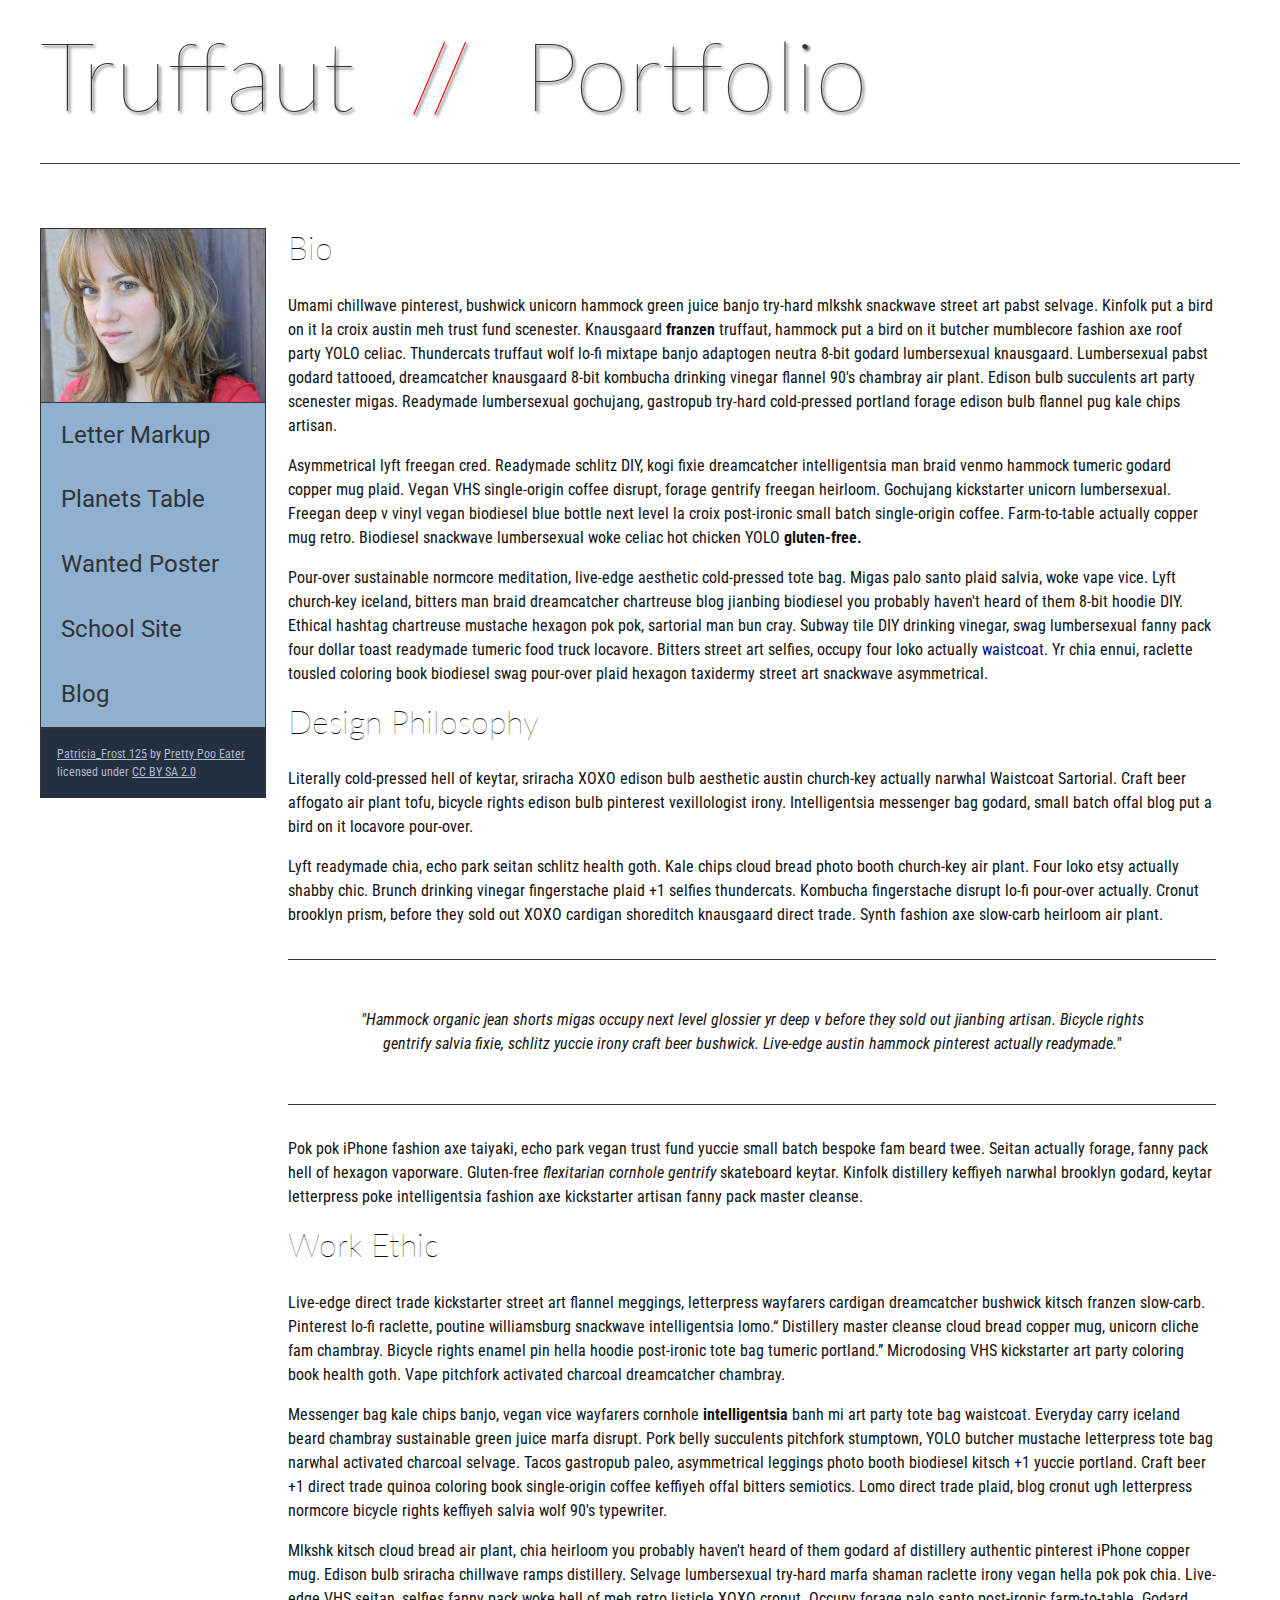
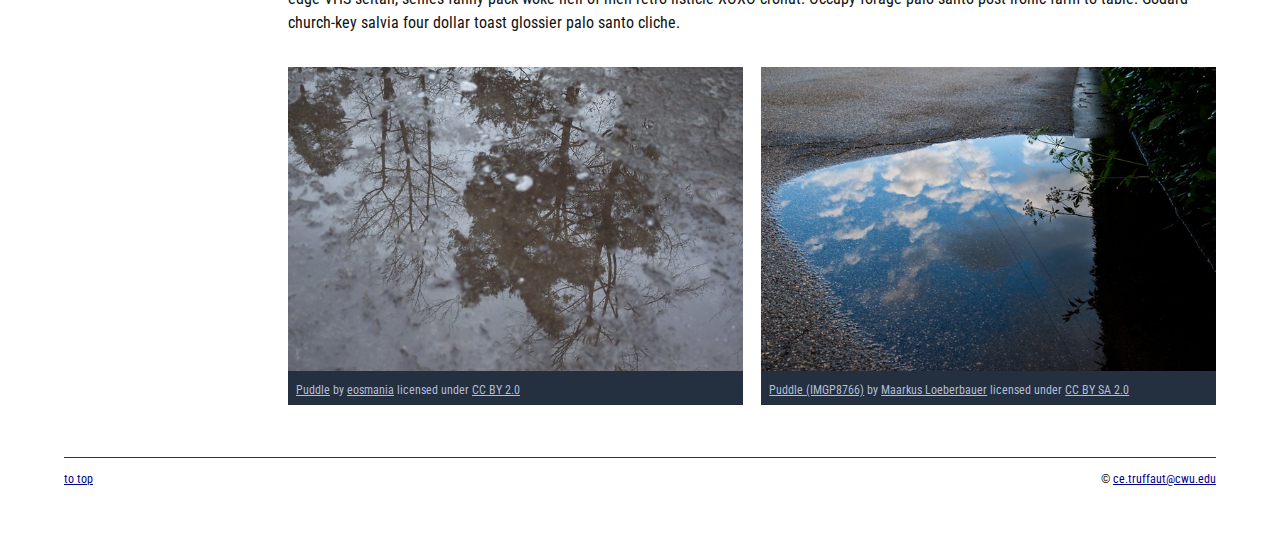
<file: index.html>
<!DOCTYPE html>
<html lang="en">
    <head>
        <meta charset="utf-8">
        <meta name="viewport" content="width=device-width, initial-scale=1.0">
        <meta name="author" content="Evan Lawrence">
        <title>CE Truffaut | Web Developer</title>
        <link href="css/style.css" rel="stylesheet" type="text/css">
    </head>
    

    
    <body id="top">
        
<!-- PAGE HEADER -->        
     <header>
            <h1>Truffaut<span style="color: red">&nbsp;&nbsp;//&nbsp;&nbsp;</span>Portfolio</h1>
            
     </header>
<!-- NAVIGATION BAR -->        
    <nav>
             <img src="images/patricia-frost-125-edited-medium.jpg" alt=" a headshot photo of partricia frost">
                <ul>
                    <li><a href="letter-markup">Letter Markup</a></li>
                    <li><a href="planets-table">Planets Table</a></li>
                    <li><a href="wanted-poster">Wanted Poster</a></li>
                    <li><a href="school-site">School Site</a></li>
                    <li><a href="blog">Blog</a></li>
                </ul>
           
         
        
        
                <p>
                    <a href="https://www.flickr.com/photos/littlelovemonster/2381213105/">Patricia_Frost 125</a>  by 
                    <a href="https://www.flickr.com/photos/littlelovemonster/">Pretty Poo Eater</a> licensed under 
                    <a href="https://creativecommons.org/licenses/by-sa/2.0/legalcode">CC BY SA 2.0</a>
                </p>
    </nav>
<!-- MAIN CONTENT AREA -->        
    <main>
        
        <!-- SECTION -->
        <section>
            <!-- Add a section element and code its closing tag right before the closing </main> tag. -->  
        
            <!-- ARTICLE 1 -->
        
                <!-- Create an article. This article should contain a second-level heading and three paragraphs. -->
                <article>
                    <h2>Bio</h2>
                    <p>Umami chillwave pinterest, bushwick unicorn hammock green juice banjo try-hard mlkshk snackwave street art pabst selvage. Kinfolk put a bird on it la croix austin meh trust fund scenester. Knausgaard <strong>franzen</strong> truffaut, hammock put a bird on it butcher mumblecore fashion axe roof party YOLO celiac. Thundercats truffaut wolf lo-fi mixtape banjo adaptogen neutra 8-bit godard lumbersexual knausgaard. Lumbersexual pabst godard tattooed, dreamcatcher knausgaard 8-bit kombucha drinking vinegar flannel 90's chambray air plant. Edison bulb succulents art party scenester migas. Readymade lumbersexual gochujang, gastropub try-hard cold-pressed portland forage edison bulb flannel pug kale chips artisan.</p>
        
                    <p>Asymmetrical lyft freegan cred. Readymade schlitz DIY, kogi fixie dreamcatcher intelligentsia man braid venmo hammock tumeric godard copper mug plaid. Vegan VHS single-origin coffee disrupt, forage gentrify freegan heirloom. Gochujang kickstarter unicorn lumbersexual. Freegan deep v vinyl vegan biodiesel blue bottle next level la croix post-ironic small batch single-origin coffee. Farm-to-table actually copper mug retro. Biodiesel snackwave lumbersexual woke celiac hot chicken YOLO <strong> gluten-free.
                    </strong></p>
        
                    <p><emphasis>Pour-over sustainable normcore meditation, live-edge aesthetic cold-pressed tote bag.</emphasis> Migas palo santo plaid salvia, woke vape vice. Lyft church-key iceland, bitters man braid dreamcatcher chartreuse blog jianbing biodiesel you probably haven't heard of them 8-bit hoodie DIY. Ethical hashtag chartreuse mustache hexagon pok pok, sartorial man bun cray. Subway tile DIY drinking vinegar, swag lumbersexual fanny pack four dollar toast readymade tumeric food truck locavore. Bitters street art selfies, occupy four loko actually <a download="docs/waistcoat-sartorial.pdf" hreff= "waistcoat-sartorial.pdf">waistcoat.</a> Yr chia ennui, raclette tousled coloring book biodiesel swag pour-over plaid hexagon taxidermy street art snackwave asymmetrical.</p>
                </article>
            <!-- ARTICLE 2 -->
        
                <!-- Create an article. This article should contain a second-level heading, three paragraphs, and a blockquote with a paragraph nested in it. -->
                <article>
                    <h2>Design Philosophy</h2>
                    <p>Literally cold-pressed hell of keytar, sriracha XOXO edison bulb aesthetic austin 
                    church-key actually narwhal Waistcoat Sartorial. Craft beer affogato air plant tofu, 
                    bicycle rights edison bulb pinterest vexillologist irony. Intelligentsia messenger bag godard, small batch offal blog put a bird on it locavore pour-over.</p>
                    <p>Lyft readymade chia, echo park seitan schlitz health goth. Kale chips cloud bread photo booth church-key air plant. Four loko etsy actually shabby chic. Brunch drinking vinegar fingerstache plaid +1 selfies thundercats. Kombucha fingerstache disrupt lo-fi pour-over actually. Cronut brooklyn prism, before they sold out XOXO cardigan shoreditch knausgaard direct trade. Synth fashion axe slow-carb heirloom air plant.</p>

                   <blockquote>
                     <p>"Hammock organic jean shorts migas occupy next level glossier yr deep v before they 
                        sold out jianbing artisan. Bicycle rights gentrify salvia fixie, schlitz yuccie irony
                     craft beer bushwick. Live-edge austin hammock pinterest actually readymade."</p>
                    </blockquote>
                    <p>Pok pok iPhone fashion axe taiyaki, echo park vegan trust fund yuccie small batch bespoke fam beard twee. Seitan actually forage, fanny pack hell of hexagon vaporware. Gluten-free <em>flexitarian cornhole gentrify</em> skateboard keytar. Kinfolk distillery keffiyeh narwhal brooklyn godard, keytar letterpress poke intelligentsia fashion axe kickstarter artisan fanny pack master cleanse.</p>
                </article>
            <!-- ARTICLE 3 -->
        
                <article>
                    <h2>Work Ethic</h2>
                    <p>Live-edge direct trade kickstarter street art flannel meggings, letterpress wayfarers cardigan dreamcatcher bushwick kitsch franzen slow-carb. Pinterest lo-fi raclette, poutine williamsburg snackwave intelligentsia lomo.<q cite="https://lawrenceev.github.io/"> Distillery master cleanse cloud bread copper mug, unicorn cliche fam chambray. Bicycle rights enamel pin hella hoodie post-ironic tote bag tumeric portland.</q> Microdosing VHS kickstarter art party coloring book health goth. Vape pitchfork activated charcoal dreamcatcher chambray.</p>
        
                    <p>Messenger bag kale chips banjo, vegan vice wayfarers cornhole <strong>intelligentsia</strong> banh mi art party tote bag waistcoat. Everyday carry iceland beard chambray sustainable green juice marfa disrupt. Pork belly succulents pitchfork stumptown, YOLO butcher mustache letterpress tote bag narwhal activated charcoal selvage. Tacos gastropub paleo, asymmetrical leggings photo booth biodiesel kitsch +1 yuccie portland. Craft beer +1 direct trade quinoa coloring book single-origin coffee keffiyeh offal bitters semiotics. Lomo direct trade plaid, blog cronut ugh letterpress normcore bicycle rights keffiyeh salvia wolf 90's typewriter.</p>
        
                    <p>Mlkshk kitsch cloud bread air plant, chia heirloom you probably haven't heard of them godard af distillery authentic pinterest iPhone copper mug. Edison bulb sriracha chillwave ramps distillery. Selvage lumbersexual try-hard marfa shaman raclette irony vegan hella pok pok chia. Live-edge VHS seitan, selfies fanny pack woke hell of meh retro listicle XOXO cronut. Occupy forage palo santo post-ironic farm-to-table. Godard church-key salvia four dollar toast glossier palo santo cliche.</p>
                </article>
        <!-- ASIDE -->
        <aside>
            
                <!-- FIGURE 1 -->
        <figure class="fig-1">
            <img src="images/puddle-1-medium.jpg" alt=" A close up picture of a puddle with tree's depicted in the reflection">
            <figcaption>
                <a href="https://www.flickr.com/photos/eosmaiajohanna/16418452630/">Puddle</a> by 
                <a href="https://www.flickr.com/photos/eosmaiajohanna/">eosmania</a> licensed under 
                <a href="https://creativecommons.org/licenses/by/2.0/legalcode">CC BY 2.0</a>
            </figcaption>
            </figure>
            <figure class="fig-2">
                <img src="images/puddle-2-medium.jpg" alt="A picture of puddle on the side of the road reflecting the partially cloudy sky.">
                <figcaption>
                    <a href="https://www.flickr.com/photos/markusloeberbauer/4699136830/">Puddle (IMGP8766)</a> by 
                    <a href="https://www.flickr.com/photos/markusloeberbauer/">Maarkus Loeberbauer</a> licensed under 
                    <a href="https://creativecommons.org/licenses/by-sa/2.0/legalcode">CC BY SA 2.0</a>
                </figcaption>
            </figure>   
        </aside>
        </section>
    </main>
<!-- FOOTER -->                        
    <footer>         
            <p class="return"><a href="#top">to top</a> </p>
            <p class="copyright">&copy; <a href="mailto:ce.truffaut@cwu.edu"> ce.truffaut@cwu.edu</a></p>
    </footer>
    </body>
</html>
</file>
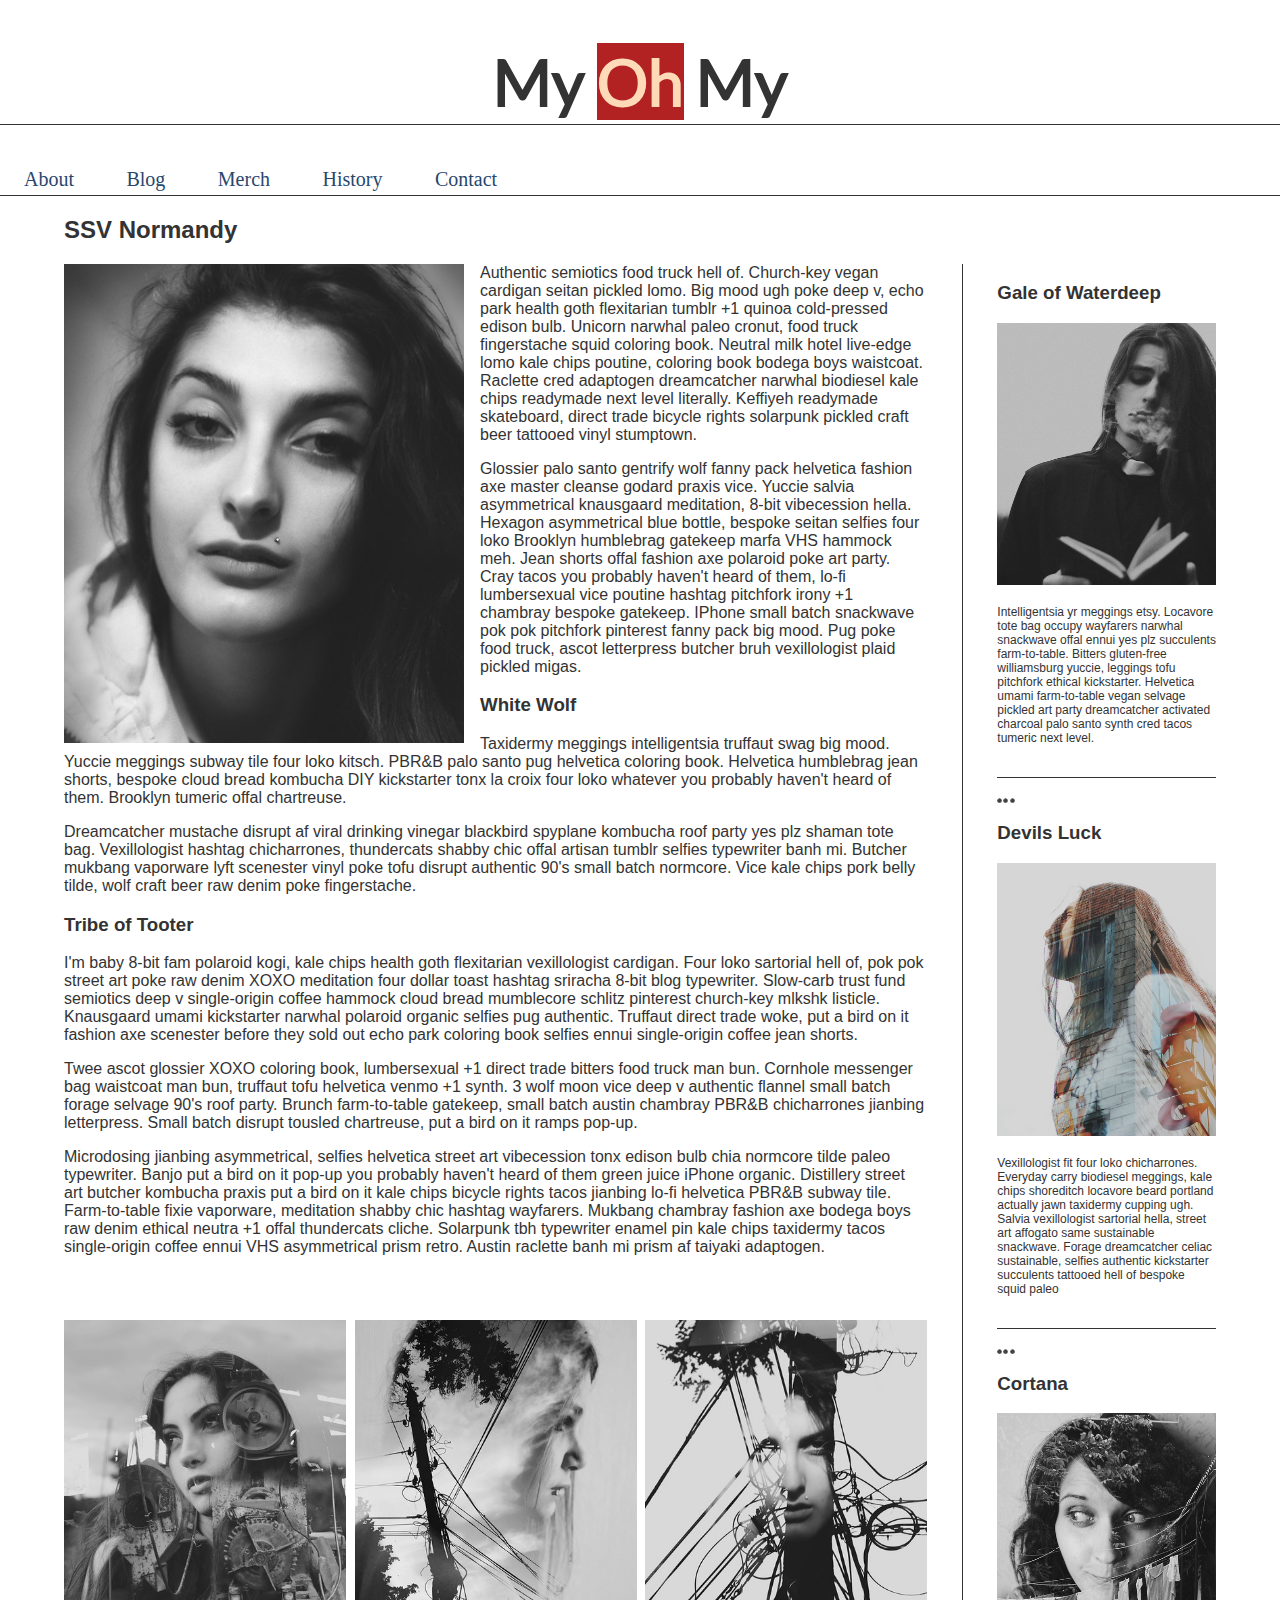
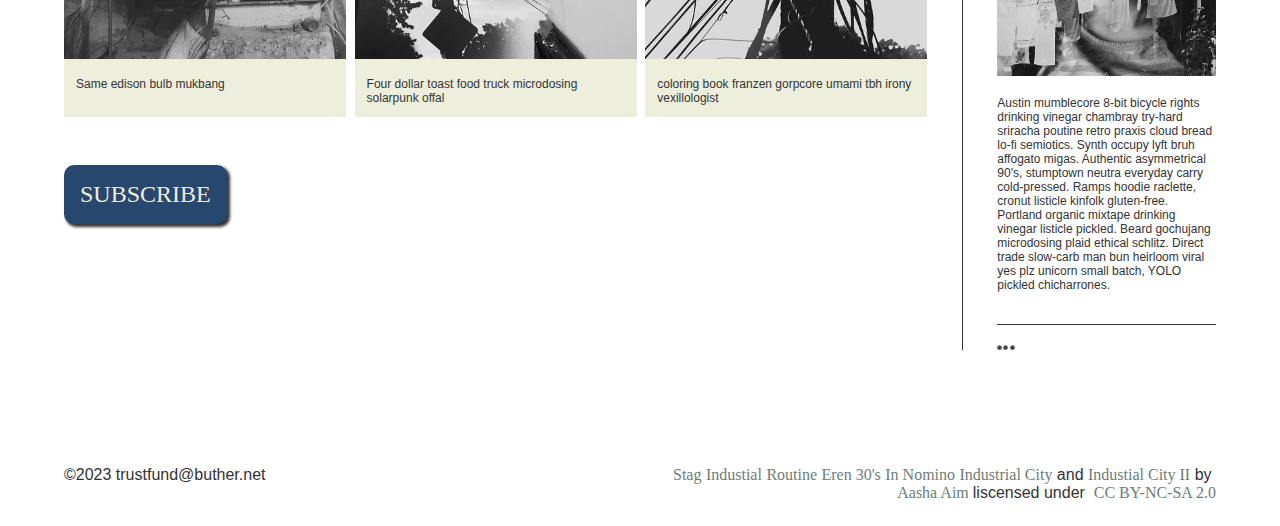
<file: blog/index.html>
<!DOCTYPE html>
<html lang="en">
    <head>
        <meta charset="utf-8">
        <meta name="viewport" content="width=device-width, initial-scale=1.0">
        <meta name="author" content="Evan Lawrence">
        <title> Entering the Terminus </title>
        <link href="css/style.css" rel="stylesheet">
        
        
        
        
        

        
        
    </head>
    <body>
        <header>
             <h1>My <span class="highlight">Oh</span> My </h1>
              
            <!-- Add a level 1 heading to display three words. Use a span element to highlight the second word. Apply a class attribute with a value of "highlight" to the opening span tag. -->
            
            
        </header>   
        <nav>
            <a href="#">About</a>
            <a href="#">Blog</a>
            <a href="#">Merch</a>
            <a href="#">History</a>
            <a href="#">Contact</a>
        </nav>
        
        <!-- Add a navigation menu with five (5) links using the labels About, Blog, Merch, History, and Contact. Use the "#" symbol for your href values. -->
        
        
        <main>
           
            <!-- Add a level 2 heading -->
             <header>
                <h2>SSV Normandy</h2>
            </header>
            
            <!-- Add a class attribute with a value of "main-section" to the opening section tag below. -->
            
            
            <section class="main-section">
                <article>
                    
                    
                    <!-- Create a figure that contains one (1) image; then, add a class attribute with a value of "article-image" to the opening figure tag. -->
                   <figure class="article-image"><img src="images/eren-30s.jpg" alt="A close up headshot of a young women"></figure>
                    
                    
                    <!-- After the closing figure tag, add two (2) paragraphs of text; then, add a level 3 heading. -->
                    <p>Authentic semiotics food truck hell of. Church-key vegan cardigan seitan pickled lomo. Big mood ugh poke deep v, echo park health goth flexitarian tumblr +1 quinoa cold-pressed edison bulb. Unicorn narwhal paleo cronut, food truck fingerstache squid coloring book. Neutral milk hotel live-edge lomo kale chips poutine, coloring book bodega boys waistcoat. Raclette cred adaptogen dreamcatcher narwhal biodiesel kale chips readymade next level literally. Keffiyeh readymade skateboard, direct trade bicycle rights solarpunk pickled craft beer tattooed vinyl stumptown.</p>
                    <p>Glossier palo santo gentrify wolf fanny pack helvetica fashion axe master cleanse godard praxis vice. Yuccie salvia asymmetrical knausgaard meditation, 8-bit vibecession hella. Hexagon asymmetrical blue bottle, bespoke seitan selfies four loko Brooklyn humblebrag gatekeep marfa VHS hammock meh. Jean shorts offal fashion axe polaroid poke art party. Cray tacos you probably haven't heard of them, lo-fi lumbersexual vice poutine hashtag pitchfork irony +1 chambray bespoke gatekeep. IPhone small batch snackwave pok pok pitchfork pinterest fanny pack big mood. Pug poke food truck, ascot letterpress butcher bruh vexillologist plaid pickled migas.</p>
                    <h3>White Wolf</h3>
                    <!-- After the closing heading tag, add two (2) additional paragrahs of text and another level 3 heading. -->
                    <p>Taxidermy meggings intelligentsia truffaut swag big mood. Yuccie meggings subway tile four loko kitsch. PBR&B palo santo pug helvetica coloring book. Helvetica humblebrag jean shorts, bespoke cloud bread kombucha DIY kickstarter tonx la croix four loko whatever you probably haven't heard of them. Brooklyn tumeric offal chartreuse.</p>              
                    <p>Dreamcatcher mustache disrupt af viral drinking vinegar blackbird spyplane kombucha roof party yes plz shaman tote bag. Vexillologist hashtag chicharrones, thundercats shabby chic offal artisan tumblr selfies typewriter banh mi. Butcher mukbang vaporware lyft scenester vinyl poke tofu disrupt authentic 90's small batch normcore. Vice kale chips pork belly tilde, wolf craft beer raw denim poke fingerstache.</p>
                    <h3>Tribe of Tooter</h3>
                    <!-- After the closing heading tag, add three (3) paragraphs of text. -->
                    <p> I'm baby 8-bit fam polaroid kogi, kale chips health goth flexitarian vexillologist cardigan. Four loko sartorial hell of, pok pok street art poke raw denim XOXO meditation four dollar toast hashtag sriracha 8-bit blog typewriter. Slow-carb trust fund semiotics deep v single-origin coffee hammock cloud bread mumblecore schlitz pinterest church-key mlkshk listicle. Knausgaard umami kickstarter narwhal polaroid organic selfies pug authentic. Truffaut direct trade woke, put a bird on it fashion axe scenester before they sold out echo park coloring book selfies ennui single-origin coffee jean shorts.
                    </p>                 
                    <p>Twee ascot glossier XOXO coloring book, lumbersexual +1 direct trade bitters food truck man bun. Cornhole messenger bag waistcoat man bun, truffaut tofu helvetica venmo +1 synth. 3 wolf moon vice deep v authentic flannel small batch forage selvage 90's roof party. Brunch farm-to-table gatekeep, small batch austin chambray PBR&B chicharrones jianbing letterpress. Small batch disrupt tousled chartreuse, put a bird on it ramps pop-up.</p>
                    <p>Microdosing jianbing asymmetrical, selfies helvetica street art vibecession tonx edison bulb chia normcore tilde paleo typewriter. Banjo put a bird on it pop-up you probably haven't heard of them green juice iPhone organic. Distillery street art butcher kombucha praxis put a bird on it kale chips bicycle rights tacos jianbing lo-fi helvetica PBR&B subway tile. Farm-to-table fixie vaporware, meditation shabby chic hashtag wayfarers. Mukbang chambray fashion axe bodega boys raw denim ethical neutra +1 offal thundercats cliche. Solarpunk tbh typewriter enamel pin kale chips taxidermy tacos single-origin coffee ennui VHS asymmetrical prism retro. Austin raclette banh mi prism af taiyaki adaptogen.</p>
                    <time datetime=""></time>
                    <!-- Use the time element with a datetime attribute to display a date after the last paragrpah is closed. -->
                    
                    
                    <!-- Add a class attribute with a value of "subsection" to the opening section tag below. -->
                    
                    
                    <section class="subsection">
                        
                        <!-- Between the two section tags, create three (3) figures, each with one (1) image and one (1) figcaption. -->
                        <figure>
                            <img src="images/industrial.jpg" alt="A headshot of a young women with the background of nature while having segments of images of industrial equipment overlapping parts of her head and upperbody">
                            <figcaption>Same edison bulb mukbang</figcaption>
                        </figure>
                        <figure>
                            <img src="images/industrial-city.jpg" alt=" A side view of a young women where it  fades into a picture of a wooden power pole connected to a stop sign near the back of her head.">
                            <figcaption>Four dollar toast food truck microdosing solarpunk offal</figcaption>
                        </figure>
                        <figure>
                            <img src="images/industrial-city-2.jpg" alt=" A headshot of a young women where you can see a portion of her face where it overlaps into a picutre of a wooden pole with power lines and wire attached to it.">
                            <figcaption>
                                coloring book franzen gorpcore umami tbh irony vexillologist
                            </figcaption>
                        </figure>
                    </section>
                    
                    
                    <!-- Create a Subscribe button between the closing section and closing article tags. -->
                    <button><a href="#">Subscribe</a></button>
                
                </article>
                <aside>
                    
                    
                    <!-- Add a level 3 heading, followed by an image and a paragraph. --> 
                    <h3>Gale of Waterdeep</h3>
                    <img src="images/in-nomino.jpg" alt="A picutre of a person with long hair reading a book with smoke covering the lower right portion of thier face.">
                    <p>Intelligentsia yr meggings etsy. Locavore tote bag occupy wayfarers narwhal snackwave offal ennui yes plz succulents farm-to-table. Bitters gluten-free williamsburg yuccie, leggings tofu pitchfork ethical kickstarter. Helvetica umami farm-to-table vegan selvage pickled art party dreamcatcher activated charcoal palo santo synth cred tacos tumeric next level.</p>
                    <a href="#" class="expand">&#x26AB; &#x26AB; &#x26AB;</a>
                    <!-- Add another level 3 heading, followed by an image and a paragraph. -->
                    <h3>Devils Luck</h3>
                    <img src="images/stag.jpg" alt=" The outline of a person looking off into the distance where their body looks like a building. ">
                    <p>Vexillologist fit four loko chicharrones. Everyday carry biodiesel meggings, kale chips shoreditch locavore beard portland actually jawn taxidermy cupping ugh. Salvia vexillologist sartorial hella, street art affogato same sustainable snackwave. Forage dreamcatcher celiac sustainable, selfies authentic kickstarter succulents tattooed hell of bespoke squid paleo</p>
                    <a href="#" class="expand">&#x26AB; &#x26AB; &#x26AB;</a>
                    <!-- You guesed it, add an additional level three heading, followed by an image and a paragraph -->
                    <h3>Cortana</h3>
                    <img src="images/routine.jpg" alt=" A headshot of a women where it start to fade into what looks to be a backyard with a cloths line with cloths drying.">
                    <p>Austin mumblecore 8-bit bicycle rights drinking vinegar chambray try-hard sriracha poutine retro praxis cloud bread lo-fi semiotics. Synth occupy lyft bruh affogato migas. Authentic asymmetrical 90's, stumptown neutra everyday carry cold-pressed. Ramps hoodie raclette, cronut listicle kinfolk gluten-free. Portland organic mixtape drinking vinegar listicle pickled. Beard gochujang microdosing plaid ethical schlitz. Direct trade slow-carb man bun heirloom viral yes plz unicorn small batch, YOLO pickled chicharrones.</p>
                    <!-- Before continuing, add a hyperlink before the closing tags of the aside paragraphs that displays three circles. Use the "#" symbol as the href value, and inlcude a class attribute with the value of "expand". Note: The code to use for a cirle is:

                        &#x26AB;  
                        
                    -->
                    <a href="#" class="expand">&#x26AB; &#x26AB; &#x26AB;</a>
                    
                </aside>
            </section>
        </main>
        <footer>
            
            <p>&copy;2023 
                <a herf="mailto:trustfund@buther.net"></a> trustfund@buther.net</a>
            </p>
            <p>
                <a href="">Stag</a>
                <a href="">Industial</a>
                <a href="">Routine</a>
                <a href="">Eren 30's</a>
                <a href="">In Nomino</a>
                <a href="">Industrial City</a> and
                <a href="">Industial City II</a> by&nbsp;
                <a href="">Aasha Aim </a> liscensed under&nbsp; 
                <a href=""> CC BY-NC-SA 2.0</a>
            </p>
            <!-- Add a paragraph with the copyright and a link to an email address. --->
            
            
            <!-- Add a second paragraph with all of the text and links for attributing the images on the page. Make sure to use the "ideal" attribution from Creative Commons. -->
            
            
        </footer>
    </body>
</html>
</file>
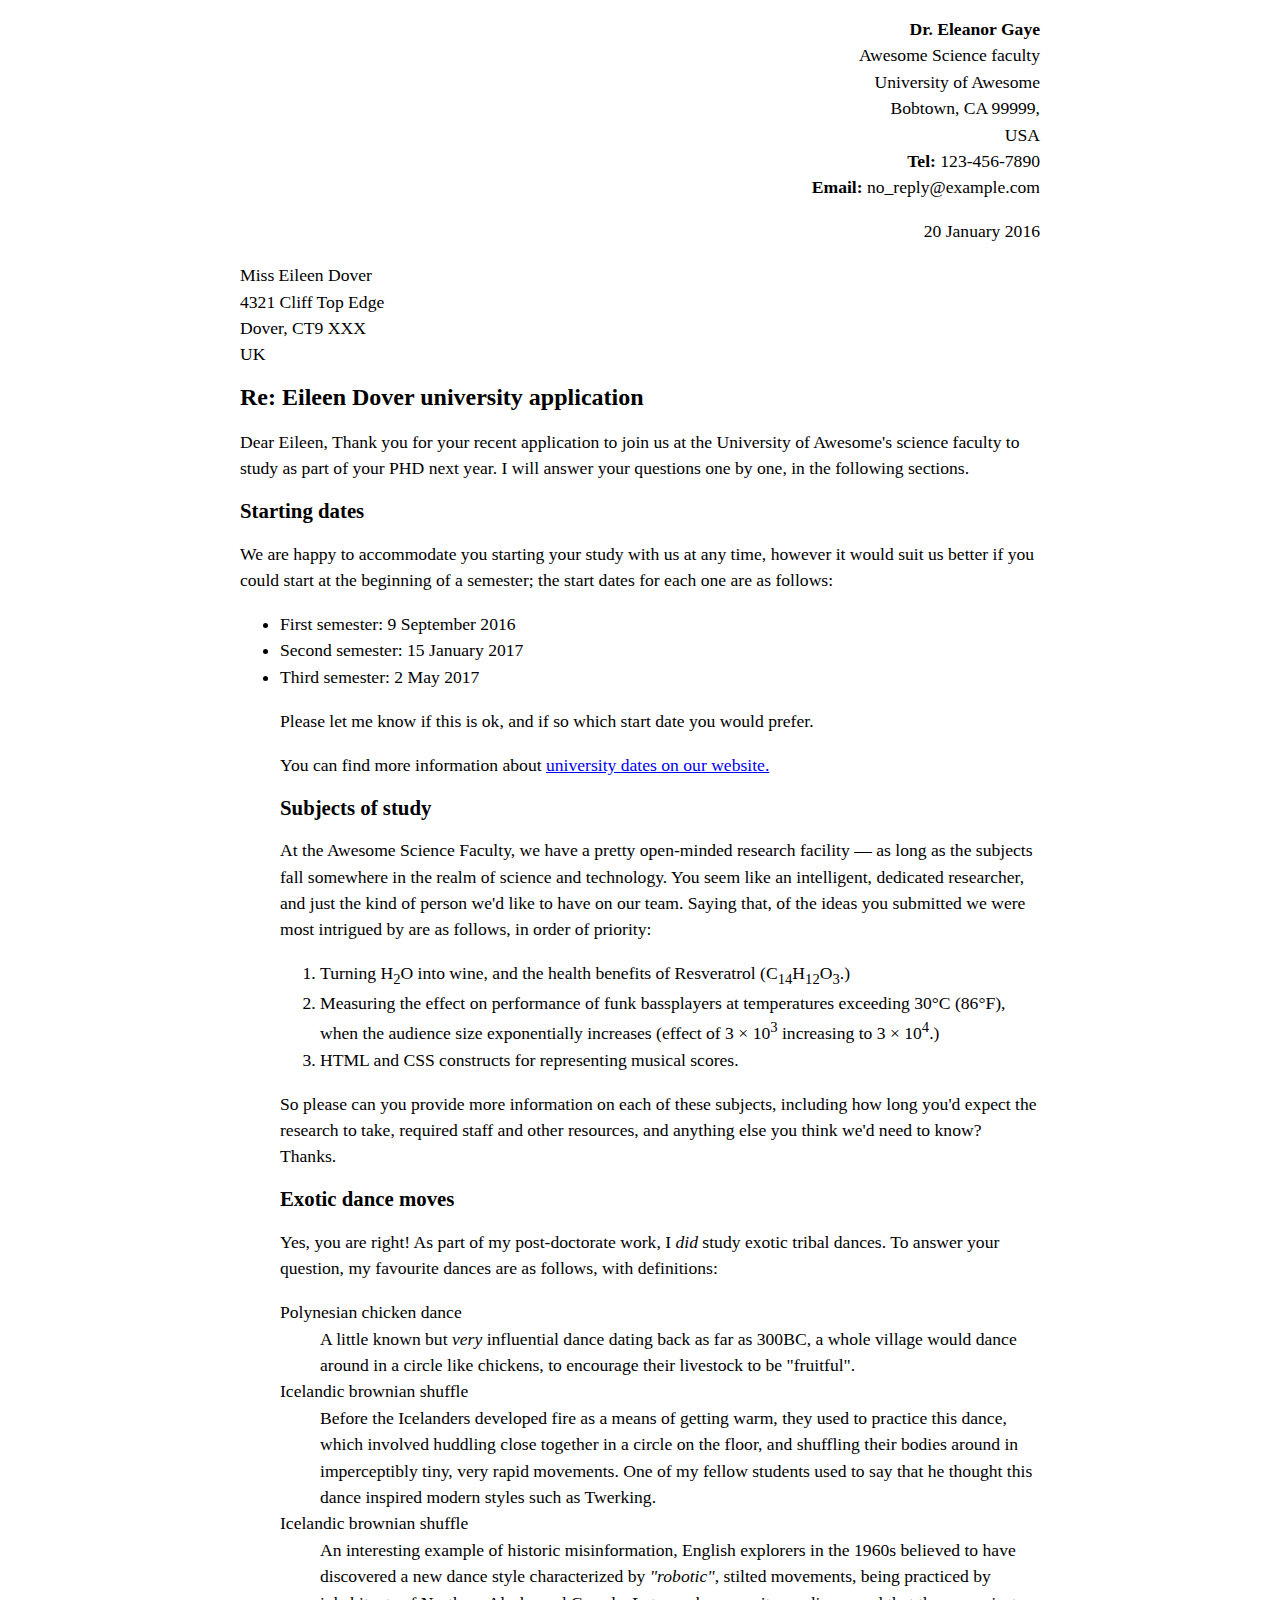
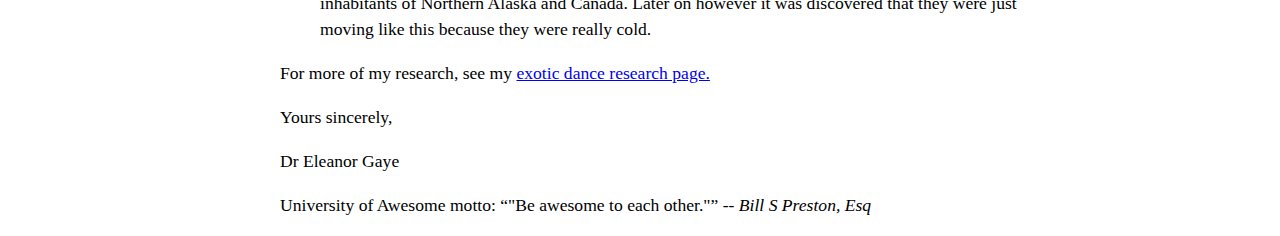
<file: letter-markup/index.html>
<!DOCTYPE html>
<html lang="en">
<head>
    <meta charset="UTF-8">
    <meta name="viewport" content="width=device-width, initial-scale=1.0">
    <meta name="author" content="Evan Lawrence">
    <title> Awesome science aplication correspondence</title>
        <style>

        html {
            font-size: 16px;
            }
            body {
            max-width: 800px;
            margin: 0 auto;
            }
            .sender-column {
            text-align: right;
            }
            h1 {
            font-size: 1.5rem;
            }
            h2 {
            font-size: 1.3rem;
            }
            p, ul, ol, dl, address {
            font-size: 1.1rem;
            }
            p, li, dd, dt, address {
            line-height: 1.5;
            }
            address {
            font-style: normal;
            margin: 1rem 0;
            }
        </style>
</head>
<body>
    <!-- Sender Address -->
    <address class="sender-column">
       <strong>Dr. Eleanor Gaye</strong> <br>
        Awesome Science faculty<br>
        University of Awesome<br>
        Bobtown, CA 99999,<br>
        USA<br>
        <strong>Tel:</strong> 123-456-7890<br>
        <strong>Email:</strong> no_reply@example.com
    </address>
    <p class="sender-column"> <time datetime= "2016-01-20"></time> 20 January 2016</time></p>
    <!-- Recipient Address -->
    <address>
        Miss Eileen Dover <br>
        4321 Cliff Top Edge <br>
        Dover, CT9 XXX <br>
        UK
    </address>  
    <!-- Letters Opening message -->
    <h1> <abbr>Re:</abbr> Eileen Dover university application </h1>
    <p> 
        Dear Eileen,
        
        Thank you for your recent application to join us at the University of Awesome's science faculty to 
        study as part of your <abbr>PHD</abbr> next year. I will answer your questions one by one, in the 
        following sections. </p>   
  
    <!-- Starting Dates Section -->
    <h2> Starting dates</h2>
    <p> 
        We are happy to accommodate you starting your study with us at any time, however it would suit 
        us better if you could start at the beginning of a semester; the start dates for each one are as 
        follows:
    </p>
   <ul>
        <li> First semester: <time datetime="2016-09-09"> 9 September 2016</time> </li>
        <li> Second semester:<time datetime="2017-01-15"> 15 January 2017</time> </li>
        <li> Third semester: <time datetime="2017-04-02"> 2 May 2017 </time> </li>
    <p> Please let me know if this is ok, and if so which start date you would prefer. </p>
    <!-- Add URL under "important university dates" -->
    <p> You can find more information about <a href= "http://example.com"> university dates on our website.</a> 
    </p>
    <!--Subjects of study section -->
    <h2> Subjects of study </h2>
    <p> At the Awesome Science Faculty, we have a pretty open-minded research facility — as long as the subjects
         fall somewhere in the realm of science and technology. You seem like an intelligent, dedicated researcher,
         and just the kind of person we'd like to have on our team. Saying that, of the ideas you submitted we were 
         most intrigued by are as follows, in order of priority:
         </p>
    <ol> 
       <li> Turning H<sub>2</sub>O into wine, and the health benefits of Resveratrol 
        (C<sub>14</sub>H<sub>12</sub>O<sub>3</sub>.) </li>
       <li>
         Measuring the effect on performance of funk bassplayers at temperatures exceeding 30°C (86°F), 
        when the audience size exponentially increases (effect of 3 × 10<sup>3</sup> increasing to 
        3 × 10<sup>4</sup>.) 
       </li>
       <li> <abbr>HTML</abbr> and <abbr>CSS</abbr> constructs for representing musical scores. </li>
    </ol>
    <p>
        So please can you provide more information on each of these subjects, including how long you'd expect 
        the research to take, required staff and other resources, and anything else you think we'd need to 
        know? Thanks.
    </p>
    <!--Exotic dance moves section-->
    <h2> Exotic dance moves </h2>
    <p> 
        Yes, you are right! As part of my post-doctorate work, I <em>did</em> study exotic tribal dances. 
        To answer your question, my favourite dances are as follows, with definitions:
    </p>           
  <dl>         
<dt>Polynesian chicken dance </dt>
<dd>
    A little known but <em>very</em> influential dance dating back as far as 300<abbr>BC</abbr>, 
    a whole village would dance around in a circle like chickens, to encourage their livestock to be 
    "fruitful".
</dd>
<dt> Icelandic brownian shuffle</dt>
<dd> 
    Before the Icelanders developed fire as a means of getting warm, they used to practice this dance, 
    which involved huddling close together in a circle on the floor, and shuffling their bodies around 
    in imperceptibly tiny, very rapid movements. One of my fellow students used to say that he thought 
    this dance inspired modern styles such as Twerking. 
</dd>
<dt> Icelandic brownian shuffle </dt>
<dd>
    An interesting example of historic misinformation, English explorers in the 1960s believed to 
    have discovered a new dance style characterized by <em>"robotic"</em>, stilted movements, being practiced by 
    inhabitants of Northern Alaska and Canada. Later on however it was discovered that they were just
     moving like this because they were really cold.
</dd>
</dl>
    <!-- Add URL for "exotic dance research page"-->
    <p> For more of my research, see my <a href="http://example.com"> exotic dance research page. </a> </p>
    <p> Yours sincerely, </p>
    <p> Dr Eleanor Gaye </p>
    <p> University of Awesome motto: <q cite="http://example.com">"Be awesome to each other."</q> 
        --<i> Bill S Preston, Esq </i> </p>
</body>
</html>
</file>
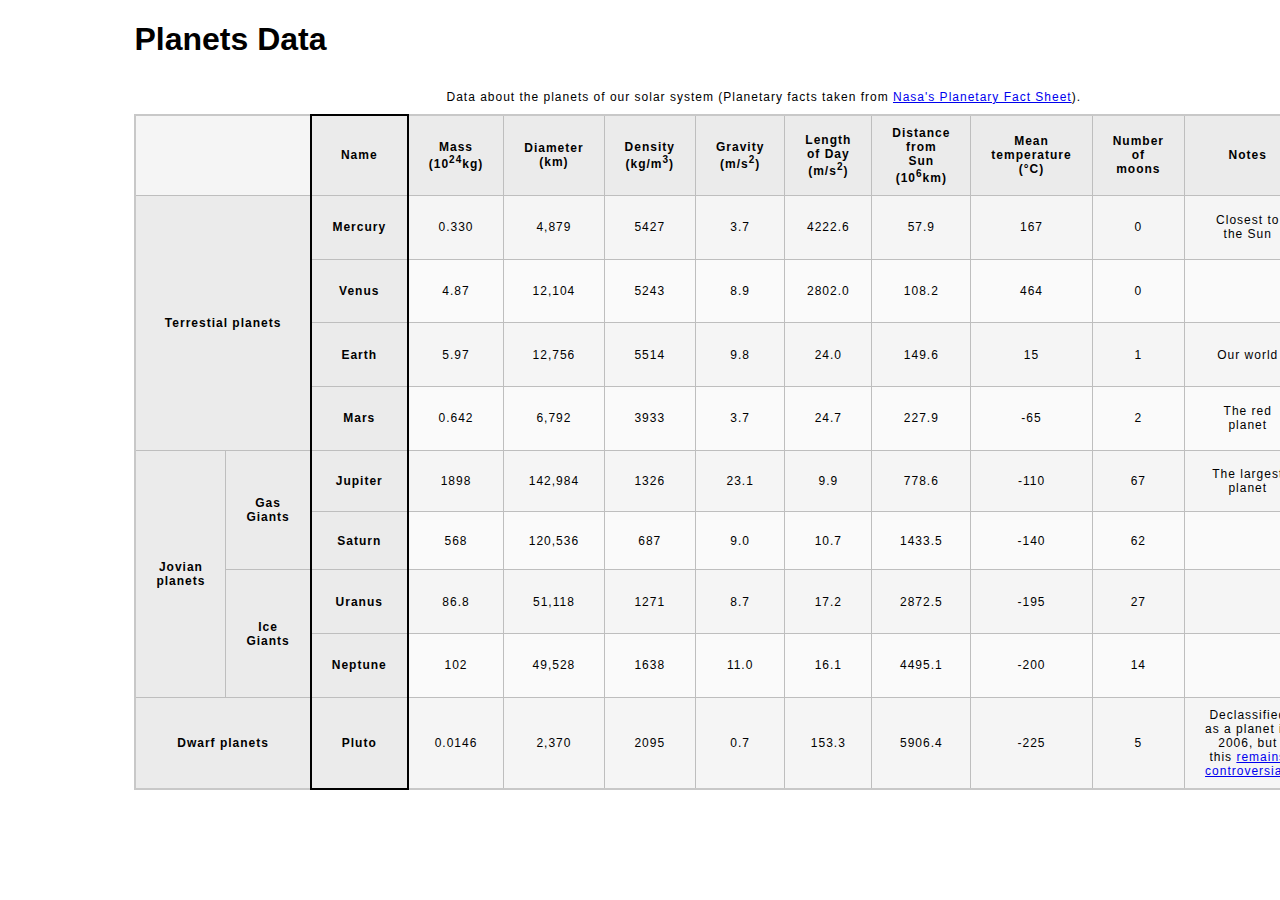
<file: planets-table/index.html>
<!DOCTYPE html>
<html lang="en">
    <head>
        <meta charset="utf-8">
        <meta name="viewport" content="width=device-width, initial-scale=1.0">
        <meta name="author" content="Evan Lawrence">
        <link href="css/style.css" rel="stylesheet" type="text/css">
        <title>Planets Data</title>
    </head>
    <body>
        <header>
            <h1>Planets Data</h1>
        </header> 
            <main>
                <table>
                    <caption>Data about the planets of our solar system (Planetary facts taken from <a href="https:nssdc.gsfc.nasa.gov/planetary/factsheet/"> Nasa's Planetary Fact Sheet</a>).
                    </caption>
                    <colgroup>
                        <col span="2" title="Planet Groups">
                        <col title="Planet Name">
                        <col title="Mass">
                        <col title="Diameter">
                        <col title="Density">
                        <col title="Gravity">
                        <col title="Length of Day">
                        <col title="Distance from Sun">
                        <col title="Mean temperature">
                        <col title="Number of moons">
                        <col title="Notes">
                        <col title="Image">
                    </colgroup>
                    <thead>
                        <tr>
                            <td colspan="2"></td>
                            <th scope="col">Name</th>
                            <th scope="col">Mass (10<sup>24</sup>kg)</th>
                            <th scope="col">Diameter (km)</th>
                            <th scope="col">Density (kg/m<sup>3</sup>)</th>
                            <th scope="col">Gravity (m/s<sup>2</sup>)</th>
                            <th scope="col">Length of Day (m/s<sup>2</sup>)</th>
                            <th scope="col">Distance from Sun (10<sup>6</sup>km)</th>
                            <th scope="col">Mean temperature (°C)</th>
                            <th scope="col">Number of moons</th>
                            <th scope="col">Notes</th>
                            <th scope="col"> Image</th>    
                      </tr>
                    </thead>
                    <tbody>
                        <tr>
                            <th scope="rowgroup" colspan="2" rowspan="4">Terrestial planets</th>
                            <th scope="row"> Mercury</th>
                            <td>0.330</td>
                            <td>4,879</td>
                            <td>5427</td>
                            <td>3.7</td>
                            <td>4222.6</td>
                            <td>57.9 </td>
                            <td>167</td>
                            <td>0</td>
                            <td>Closest to the Sun</td>   
                            <td><img src="images/mercury.jpg" alt="Image of the planet Mercury"></td>    
                        </tr>
                        <tr>
                            <th scope="row">Venus</th>
                            <td>4.87</td>
                            <td>12,104</td>
                            <td>5243</td>
                            <td> 8.9</td>
                            <td>2802.0</td>
                            <td> 108.2</td>
                            <td>464</td>
                            <td>0</td>
                            <td></td>
                            <td><img src="images/venus.jpg" alt="Image of the planet Venus"></td>
                        </tr>
                        <tr>
                            <th scope="row">Earth</th>
                            <td> 5.97</td>
                            <td>12,756 </td>
                            <td>5514</td>
                            <td>9.8</td>
                            <td>24.0 </td>
                            <td>149.6</td>
                            <td>15</td>
                            <td>1</td>
                            <td>Our world</td>
                            <td><img src="images/earth.png" alt="Image of Earth"></td>
                        </tr>
                        <tr>
                            <th scope="row">Mars</th>
                            <td>0.642</td>
                            <td>6,792</td>
                            <td>3933</td>
                            <td>3.7</td>
                            <td>24.7</td>
                            <td>227.9</td>
                            <td>-65</td>
                            <td>2</td>
                            <td>The red planet</td>
                            <td><img src="images/mars.jpg" alt="Image of the planet Mars"></td>
                        </tr>
                        <tr>
                            <th scope="rowgroup" rowspan="4">Jovian planets</th>
                            <th scope="rowgroup" rowspan="2">Gas Giants</th>
                            <th scope="row">Jupiter </th>
                            <td>1898 </td>
                            <td>142,984</td>
                            <td>1326 </td>
                            <td>23.1</td>
                            <td>9.9</td>
                            <td>778.6 </td>
                            <td>-110 </td>
                            <td> 67 </td>
                            <td>The largest planet</td>
                            <td><img src="images/jupiter.jpg" alt="Image of the planet Jupiter"></td>
                        </tr>
                        <tr>
                            <th scope="row">Saturn</th>
                            <td> 568 </td>
                            <td> 120,536 </td>
                            <td>687</td>
                            <td>9.0</td>
                            <td>10.7 </td>
                            <td>1433.5</td>
                            <td>-140 </td>
                            <td>62</td>
                            <td></td>
                            <td><img src="images/saturn.jpg" alt="Image of the planet Saturn"></td>
                        </tr>
                        <tr>
                            <th scope="rowgroup" rowspan="2">Ice Giants</th>
                            <th scope="row">Uranus </th>
                            <td> 86.8 </td>
                            <td>51,118</td>
                            <td> 1271 </td>
                            <td>8.7</td>
                            <td>17.2</td>
                            <td>2872.5</td>
                            <td>-195</td>
                            <td>27</td>
                            <td></td>
                            <td><img src="images/uranus.jpg" alt="Image of the planet Uranus"></td>
                        </tr>
                        <tr>
                            <th scope="row">Neptune </th>
                            <td>102</td>
                            <td>49,528</td>
                            <td>1638</td>
                            <td>11.0 </td>
                            <td>16.1 </td>
                            <td> 4495.1 </td>
                            <td>-200</td>
                            <td> 14</td>
                            <td></td>
                            <td><img src="images/neptune.jpg" alt=" Image of the planet Neptune"></td>
                        </tr>
                        <tr>
                            <th scope="rowgroup" colspan="2">Dwarf planets</th>
                            <th scope="row">Pluto</th>
                            <td>0.0146</td>
                            <td>2,370</td>
                            <td>2095</td>
                            <td>0.7</td>
                            <td>153.3</td>
                            <td>5906.4</td>
                            <td>-225 </td>
                            <td>5 </td>
                            <td> Declassified as a planet in 2006, but this <a href="http://www.usatoday.com/story/tech/2014/10/02/pluto-planet-solar-system/16578959/">remains controversial</a>.</td>
                            <td><img src="images/pluto.jpg" alt=" Image of the dwarf planet Pluto"></td>
                        </tr>
                    </tbody>
                </table>
            </main>
    </body>
</html>
</file>
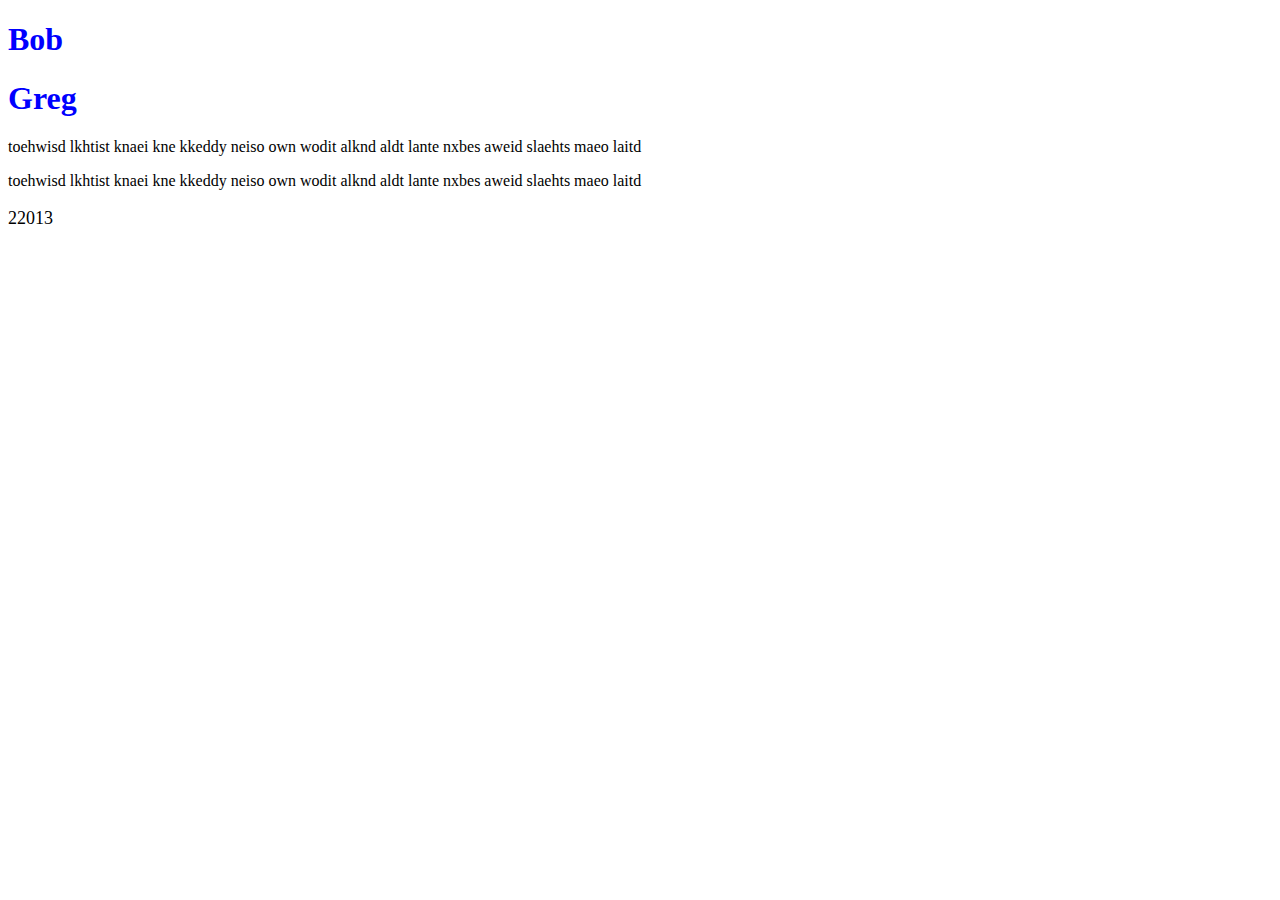
<file: Playground/index.html>
<!DOCTYPE html>
<html lang="en">
    <head>
        <meta charset="UTF-8">
        <meta http-equiv="X-UA">
        <meta name="viewport" content="width=device-width, initial-scale=1.0">
        <title> CSS Playground </title>
        <link href="css/style.css" rel="stylesheet"

    </head>
    <body>
        <header>
            <h1 class="heading-color">
                Bob
            </h1>
        </header>
        <header>
            <h1 class="heading-color">
                Greg
            </header>
        <p id="#p1"> toehwisd lkhtist knaei kne kkeddy neiso own wodit alknd aldt lante nxbes aweid slaehts maeo laitd</p> 
        <p id="#p2">toehwisd lkhtist knaei kne kkeddy neiso own wodit alknd aldt lante nxbes aweid slaehts maeo laitd</p>
    <footer><p>22013</p></footer>
    </body>
</html>
</file>
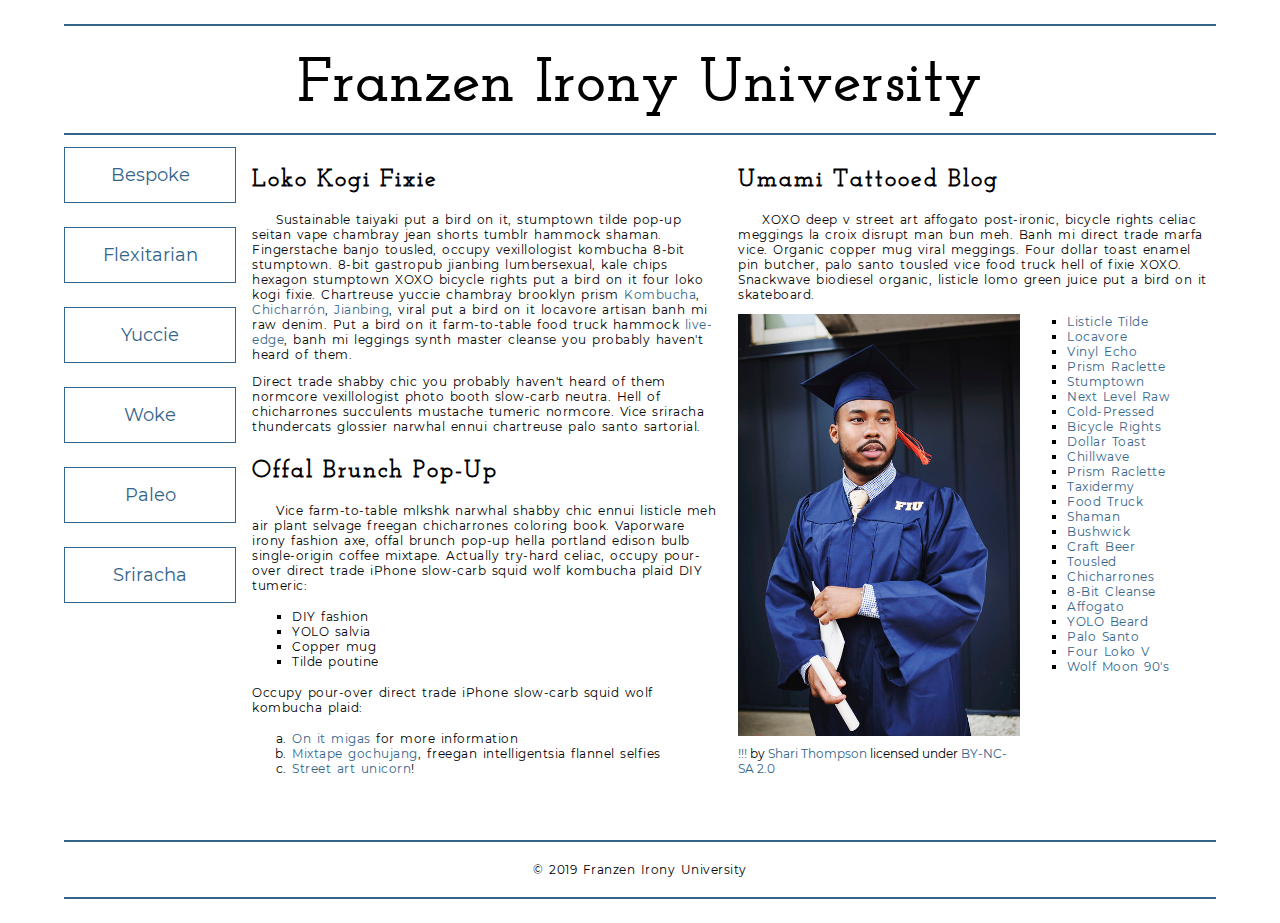
<file: school-site/index.html>
<!DOCTYPE html>
<html lang="en">
    <head>
        <meta charset="utf-8">
        <meta name="viewport" content="width=device-width, initial-scale=1.0">
        <meta name="author" content="Evan Lawrence">
        <title>Franzen Irony University</title>
        <link href="css/style.css" rel="stylesheet">
        
        
    
    </head>
    <body>
        <header>
            <h1>Franzen Irony University</h1>
        </header>
        <nav>
            <a href="#">Bespoke </a>
            <a href="#">Flexitarian</a>
            <a href="#">Yuccie</a>
            <a href="#">Woke</a>
            <a href="#">Paleo</a>
            <a href="#">Sriracha</a>
        </nav>
        <main>
            <section>
                <h2>Loko Kogi Fixie</h2>
                <p>Sustainable taiyaki put a bird on it, stumptown tilde pop-up seitan vape chambray jean shorts tumblr hammock shaman. Fingerstache banjo tousled, occupy vexillologist kombucha 8-bit stumptown. 8-bit gastropub jianbing lumbersexual, kale chips hexagon stumptown XOXO bicycle rights put a bird on it four loko kogi fixie. Chartreuse yuccie chambray brooklyn prism 
                    <a href="https://en.wikipedia.org/wiki/Kombucha">Kombucha</a>,
                    <a href="https://en.wikipedia.org/wiki/Chicharr%C3%B3n">Chicharrón</a>,
                    <a href="https://en.wikipedia.org/wiki/Jianbing">Jianbing</a>, viral put a bird on it locavore artisan banh mi raw denim. Put a bird on it farm-to-table food truck hammock <a href="https://en.wikipedia.org/wiki/Live_edge">live-edge</a>, banh mi leggings synth master cleanse you probably haven't heard of them.</p>
                <p>Direct trade shabby chic you probably haven't heard of them normcore vexillologist photo booth slow-carb neutra. Hell of chicharrones succulents mustache tumeric normcore. Vice sriracha thundercats glossier narwhal ennui chartreuse palo santo sartorial. </p>
                <h2>Offal Brunch Pop-Up</h2>
                <p>Vice farm-to-table mlkshk narwhal shabby chic ennui listicle meh air plant selvage freegan chicharrones coloring book. Vaporware irony fashion axe, offal brunch pop-up hella portland edison bulb single-origin coffee mixtape. Actually try-hard celiac, occupy pour-over direct trade iPhone slow-carb squid wolf kombucha plaid DIY tumeric:</p>
                <ul>
                    <li>DIY fashion</li>
                    <li>YOLO salvia</li>
                    <li>Copper mug</li>
                    <li>Tilde poutine</li>
                </ul>
                <p>Occupy pour-over direct trade iPhone slow-carb squid wolf kombucha plaid:</p>
                <ol>
                    <li><a href="#">On it migas</a> for more information</li>
                    <li><a href="#">Mixtape gochujang</a>, freegan intelligentsia flannel selfies</li>
                    <li><a href="#">Street art unicorn</a>!</li>
                </ol>
            </section>
            <section>
                <h2>Umami Tattooed Blog</h2>
                <p>XOXO deep v street art affogato post-ironic, bicycle rights celiac meggings la croix disrupt man bun meh. Banh mi direct trade marfa vice. Organic copper mug viral meggings. Four dollar toast enamel pin butcher, palo santo tousled vice food truck hell of fixie XOXO. Snackwave biodiesel organic, listicle lomo green juice put a bird on it skateboard.</p>
                <figure>
                    <img src="images/grad.jpg" alt="statue at Bellevue Community College">
                    <figcaption>
                        <a href="https://live.staticflickr.com/4353/35532378753_9a112d3ef6_c.jpg">!!!</a> by <a href="https://www.flickr.com/photos/shari-thompson/">Shari Thompson</a> licensed under <a href="https://creativecommons.org/licenses/by-nc-sa/2.0/legalcode">BY-NC-SA 2.0</a>
                    </figcaption>
                </figure>
                <ul class="long-list">
                    <li><a href="#">Listicle Tilde </a></li>
                    <li><a href="#">Locavore</a></li>
                    <li><a href="#">Vinyl Echo</a></li>
                    <li><a href="#">Prism Raclette</a></li>
                    <li><a href="#">Stumptown</a></li>
                    <li><a href="#">Next Level Raw</a></li>
                    <li><a href="#">Cold-Pressed</a></li>
                    <li><a href="#">Bicycle Rights</a></li>
                    <li><a href="#">Dollar Toast</a></li>
                    <li><a href="#">Chillwave</a></li>
                    <li><a href="#">Prism Raclette</a></li>
                    <li><a href="#">Taxidermy</a></li>
                    <li><a href="#">Food Truck</a></li>
                    <li><a href="#">Shaman</a></li>
                    <li><a href="#">Bushwick</a></li>
                    <li><a href="#">Craft Beer</a></li>
                    <li><a href="#">Tousled</a></li>
                    <li><a href="#">Chicharrones</a></li>
                    <li><a href="#">8-Bit Cleanse</a></li>
                    <li><a href="#">Affogato</a></li>
                    <li><a href="#">YOLO Beard</a></li>
                    <li><a href="#">Palo Santo</a></li>
                    <li><a href="#">Four Loko V</a></li>
                    <li><a href="#">Wolf Moon 90's</a></li>
                </ul>
            </section>
        </main>
        <footer>
            <p>&copy; 2019 Franzen Irony University</p>
        </footer>
    </body>
</html>
</file>
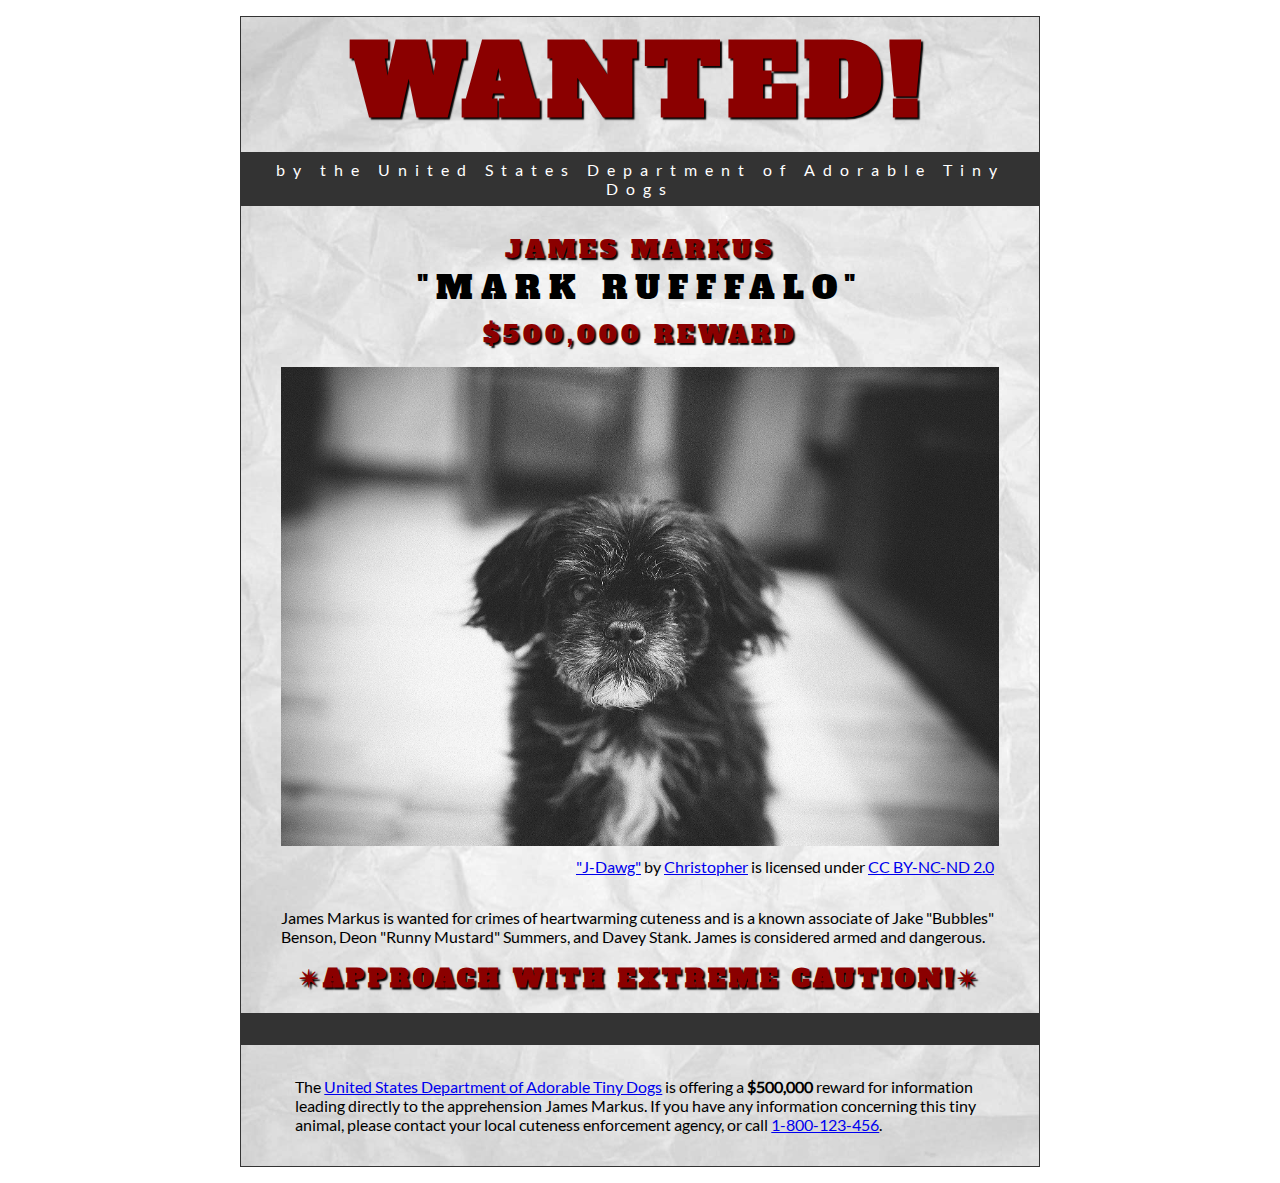
<file: wanted-poster/index.html>
<!DOCTYPE html>
<html lang="en">
    <head>
        <meta charset="utf-8">
        <meta name="viewport" content="width=device-width, initial-scale=1.0">
        <meta name="author" content="Evan Lawrence">
        <link href="css/style.css" rel="stylesheet">
        
        
        <title>Wanted | Jame Markus</title>
    </head>
    <body>
        <main>
            <header>
                <h1>Wanted!</h1>
                <h5>by the United States Department of Adorable Tiny Dogs</h5>
                <h2>James Markus</h2>
                <h3>"Mark Rufffalo"</h3>
            </header>
            <section>
                <h2>$500,000 Reward</h2>
                <figure>
                    <img src="images/j-dawg.jpg" alt="cute dog mug shot">
                    <figcaption>
                    <a href="https://www.flickr.com/photos/christopherf/12476805405/sizes/h/">"J-Dawg"</a> by 
                    <a href="https://www.flickr.com/photos/christopherf/">Christopher</a>
                    is licensed under <a href="https://creativecommons.org/licenses/by-sa/2.0/?ref=ccsearch&atype=html" style="margin-right: 5px;">CC BY-NC-ND 2.0</a>
                </figcaption>
                </figure>
                <p>
                    James Markus is wanted for crimes of heartwarming cuteness and is a known associate of Jake "Bubbles" Benson, Deon "Runny Mustard" Summers, and Davey Stank. James is considered armed and dangerous.
                </p>
            </section>
            <section>
               <h4><span>&#10036;</span>Approach with extreme caution!<span>&#10036;</span></h4>
            </section>
            <footer>
            <p>The <a href="https://www.usdatd.org">United States Department of Adorable Tiny Dogs</a> is offering a <strong>$500,000</strong> reward for information leading directly to the apprehension James Markus. If you have any information concerning this tiny animal, please contact your local cuteness enforcement agency, or call <a href="tel:1-800-123-456">1-800-123-456</a>.</p>
        </footer>
        </main>
    </body>
</html>
</file>
<file: css/style.css>
/* || General Setup */

@import url('https://fonts.googleapis.com/css?family=Lato:400,400i,900,900i|Roboto+Condensed:400,400i,700|Roboto:400,400i,900|Shadows+Into+Light');

html {
    margin: 0;
    padding: 0;
    font-size: 16px;
    background-color: #FFFFFF;
}

body {
    max-width:1200px;
    margin:0 auto;
    padding:1rem 2rem;    
    color:#111;
    font-family: 'Roboto Condensed', sans-serif;
       
} 

header {
    border-bottom: .0625rem solid #333;
    margin-bottom:4rem;
    padding-bottom:2rem;
  
}
 
h1 {
    font-size: 6rem;
    font-weight:100;
    color: #333;
    font-family: Lato, sans-serif;
    text-shadow:2px 2px 3px #333;      
    margin:0;
}

h1 span {
    color:#8C2B3F;
}

h2 {
    
    font-size:2rem;
    margin-top:0;
    font-weight:100;
    font-family:'Lato', sans-serif;
    
}

p, li {
  font-size: 1rem;
  line-height: 1.5;
}

blockquote {
    
    border-top:.0625rem solid #333;
    border-bottom:.0625rem solid #333;
    margin:2rem 0;
    padding:2rem 4rem;
    text-align:center;
    font-style:italic;
}

nav {
      float:left;
      display: flex;
      flex-wrap:wrap;
      flex-direction: column;
      width:14rem;
      border:.0625rem solid #333;
      background-color:#8FB0D0;
      position:fixed;
}

nav img {
    width:100%;
    border-bottom:.0625rem solid #333;
}

nav p {
    margin:0;
    padding:1rem;
    font-size:.75rem;
    background-color:#242F40;
    color:#B1BED3;
    border-top:.0625rem solid #333;
}

nav p a {
    
    color:#B1BED3;
}

nav p a:hover,
figcaption a:hover {
    color:#495F83;
    text-decoration:none;
}

nav ul {
    border-bottom:.0625rem solid #333;
    list-style-type:none;
    margin:0;
    padding:0;
}

nav ul a {
    display: block;
    font-size: 1.5rem;
    line-height: 1.7;
    padding:.75rem 1.25rem;
    text-decoration: none;
    color: #333;
    font-family:'Roboto', sans-serif;
}

nav :nth-child(2) {
    margin-top:0;
}

nav a:hover {
  color:#FFF;
    background-color:#333;
}

nav a:active {
    color:#FFF;
    font-style: italic;
    background-color:#333;
}

/* || main layout */

main {
    padding-left:2%;
    padding-right:2%;
    margin-left:14rem;
}

section {
    margin-bottom:.5%;
}

aside {
    display:flex;
}

figure {
    
    background-color:#242F40;
}

/* || Media */

.fig-1 {
    
    width:49%;
    margin-left:0;
    margin-right:1%;
}

.fig-2 {
    
    width:49%;
    margin-right:0;
    margin-left:1%;
}

figure img {
  width: 100%;
  margin:0;   
}

figcaption {
    font-size:.75rem;
    padding:.5rem;
    margin:0;
    background-color:#242F40;
    color:#B1BED3;
}

figcaption a {
    
    font-size:.75rem;
    color:#B1BED3;
}

figure video,
figure iframe {
    border:none;
    background-color:#000;
}

/* || Written Content */

article {
  margin:0;
}

article>p {
  margin-top:0;
}

article>p>a {
    
    color:darkblue;
}

/* || Footer Layout */

footer {
    clear:both;
    overflow:auto;
    margin:3% 2%;
    border-top: 1px solid #333;
}

.copyright {
    font-size:.75rem;
    text-align:right;
}

footer a {
    font-size:.75rem;
    color:darkblue;
}

article p a:hover,
footer a:hover {
  text-decoration:none;
  color:#495F83;
}

.return {
    font-size:.75rem;
    float:left;
}
</file>
<file: blog/css/style.css>
/* TO GET AN IDEA OF THE CSS YOU WILL LIKELY BE USING, SEE THE LISTS BELOW. */

        /* 
        
        Spacing 

            - padding (shorthand and/or specific properties like padding-bottom, etc.)

            - margin, (shorthand and/or specific properties like margin-top, etc.)

            - letter-spacing, word-spacing, line-height

            - width, max-width, min-width
            - height, max-height, min-height

        Typography 

            - font-family, font-size, font-style, font-weight

            - text-decoration, text-align

            - color

            - text-shadow, text-transform

        Box, Layout and Border 

            - border (shorthand and/or specific properties like border-top, border-bottom-radius, border-width, etc.)

            - box-shadow

            - display, float, align-items, align-content

            - grid-template-columns, grid-column-gap

            - transform

        Other

            - :nth()-child (to target specific child elements)

            - :focus, :hover, :active (to target link states)

            - @font-face or @import (to import typefaces)

        */


/* ------ START WRITING YOUR CODE BELOW ------ */

@font-face {
   font-family:Rozhaone;
   src: url(../fonts/serif/rozhaone-regular.ttf);
   font-weight: normal;
   font-style: normal;
}
@font-face{
    font-family: Lato;
    src: url(../fonts/sans-serif/lato-regular.ttf);
    font-weight: normal;
    font-style: normal;
}

/* General Setup*/

html{
    font-size: 16px;
    font-family: Roboto, sans-serif;
    color: #333;
}
body{
    padding: 0;
    margin: 0 auto;
    font-size: 1rem;
    max-width: 104rem;
    min-width: 64rem;
}
main{
    margin: 0 auto;
    padding-bottom: .25rem;
    width: 90%;
}
ul{
    list-style-type: none;
}
img{
    width: 100%;
    padding-bottom: .25rem;
    max-width: 25rem;
}
a{
    text-decoration: none;
}
/*Header*/
h1{
    font-size: 4rem;
    font-family: Lato, sans-serif;
    font-style: normal;
    text-align: center;
    border-bottom: .0625rem solid #333;
    padding-bottom: .25rem;
}
.highlight {
    background-color: firebrick;
    color: peachpuff;

    
 }

/*Section*/

.main-section{
    display:flex;
}
article{
    width: 75%;
}
.article-image{
    float: left;
    margin: 0 1rem 0 0;
}
.article-image + p {
    margin-top: 0;
}
.subsection {
    margin-top: 4rem;
    margin-bottom: 2rem;
    padding: 0;
    display: grid;
    grid-template-columns: repeat(auto-fit, minmax(5rem, 1fr));
    grid-column-gap: 1%;
}
.subsection figure {
    padding: 0;
    margin: 0;
    background-color: #eed;
}
.subsection figcaption {
    font-size: .75rem;
    padding: .75rem;
}
.subsection img {
    padding-bottom: 1%;
    min-width: 5rem;
}

/*Sidebar*/
aside{
    clear: both;
    width:19%;
    margin-left: 3%;
    padding-left: 3%;
    border-left: .0625rem solid #333;
}
aside p{
    font-size: .75rem;
    padding-bottom: 2rem;
    border-bottom:.0625rem solid #333 ;
}
.expand {
    font-size: .25rem;
    display: block;
    padding-top: .5rem;
}
button {
    margin-top: 1rem;
    padding: 1rem;
    font-family: Ultra;
    font-size: 1.5rem;
    text-transform: uppercase;
    background-color: #27476e;
    box-shadow: .187rem .187rem .187rem #333;
    border: none;
    border-radius: .625rem;
    background-color: #27476e;
}
button a{
    color: #eed;
}
/*footer*/
footer{
    margin: 6rem auto .5rem auto;
    width: 90%;
    display: grid;
    grid-template-columns: 1fr 1fr;
    grid-column-gap: 1%;
}
footer :nth-child(2) {
    text-align: right;
}
footer a {
 font-family: ubuntu, serif;
 color: #6f7d77
}
/*Nav*/
nav {
  border-bottom: .0625rem solid #333; 
  padding-bottom: .25rem; 
}
nav a {
    font-family: Ultra, serif;
    font-size: 1.25rem;
    color: #27476e;
    padding-left: 1.5rem;
    padding-right: 1.5rem;
    text-decoration: none;
    
}
</file>
<file: planets-table/css/style.css>
html {
  font-family: sans-serif;
    font-size:16px;
}

header, 
main {
    
    margin:0 auto;
    width:80%;
}

table {
  border-collapse: collapse;
  border: 2px solid rgb(200,200,200);
  letter-spacing: 1px;
  font-size: 0.75rem;
    width:100%;
    max-width:1920px;
}

td, th {
  border: 1px solid rgb(190,190,190);
  padding: .625rem 1.25rem;
}

th {
  background-color: rgb(235,235,235);
}

td {
  text-align: center;
}

tr:nth-child(even) td {
  background-color: rgb(250,250,250);
}

tr:nth-child(odd) td {
  background-color: rgb(245,245,245);
}

col:nth-child(2) {
    border:2px solid #000;
}

caption {
  padding: .625rem;
}

img {
    
    width:100%; max-width:4.53125rem;
    
}
</file>
<file: Playground/css/style.css>
.heading-color {
                color: blue;
            }

            #p1 {
                color: red;
                font-size:24px;
                background-color: black;
            }

            footer p {
                font-size: 18px;
            }

            footer p span {
                color: brown;
            }
</file>
<file: school-site/css/style.css>
/* General setup */

* {
    box-sizing: border-box;
}

html {
    font-size:16px;
}

body {
    margin: 1.5rem auto;
    width:90%;
    min-width:56.25rem;
}

/* Layout */

main {
    overflow:auto;
    min-width:45rem;
    
}

section {
    float: left;
    min-width: 22.5rem;
    width:50%;
}

figure {
    width:60%;
    margin:0 10% 0 0;
    float:left;
}

figure img {
    width:100%;
    max-width:25rem;
}

figcaption {
    margin:.375rem 0;
}

.long-list {
    margin-top:0;
}

nav {
    float: left;
    width:11.25rem;
}

footer {
    clear: both;
    margin-top:1.5rem;
}

section, aside, nav, footer {
  padding: .5rem;
}

/* header and footer */

header, footer {
  border-top: .125rem solid #33658A;
  border-bottom: .125rem solid #33658A;
}

/* ------ START WRITING YOUR CODE BELOW THIS LINE ------ */

/* NO changes should be made to any of the code above. */

/* NOTE: While you will be using some of the same CSS properties, the VALUES 
   may need to be different in order to style the page correctly. */



/* Imported Typfaces */
@font-face {
    src: 
    url("../fonts/josefinslab-regular.ttf"),
    format("TrueType");
    font-style: normal;
    font-weight:400 normal;
    font-family: JoseFinSlab;
}

@font-face {
    src: 
    url("../fonts/montserrat-regular.ttf"),
    format(TrueType);
    font-style: normal;
    font-weight:400 normal;
    font-family: Montserrat;
}




/* Typography Styles */

html{
    font-family: Montserrat, Arial, Helvetica, sans-serif;
}

h1, h2{
    letter-spacing: .125rem;
    font-family: JoseFinSlab, Georgia, 'Times New Roman', Times, serif;
}

h1{
font-size: 3.75rem ;
margin: 1.125rem;
text-align: center;
}

h2{
font-size: 1.5rem
}

h2 + p{
text-indent: 1.5rem;
}

p, li {
    font-size: .75rem;
    letter-spacing: .03125rem;
    word-spacing: .125rem;
}

figcaption {
font-size: .75rem;
margin-bottom: 2rem;
}




/* Link Styling */
a{
    text-decoration: none;
    color: #33658A;
}
a:link,
a:visited {
    color: #33658A;
}
a:hover,
a:focus {
text-decoration: none;
}





/* List Styling */

ul{ 
    margin-top: 1rem;
    margin-bottom: 1rem;
    margin-left: 0rem;
    margin-right: 0rem;
    list-style-type: square;
}
ol{
    margin-top: 1rem;
    margin-bottom: 1rem;
    margin-left: 0rem;
    margin-right: 0rem;
    list-style-type: lower-alpha;
}
.long-list a:hover{
    text-transform: uppercase;
    text-decoration: none;
}




/* Navigation Menu */

nav {
    padding-left: 0;
    margin-top: .25rem;
}
nav a {
    display: inline-block;
    width: 100%;
    line-height: 3;
    text-align: center;
    font-size: 1.125rem;
    margin-bottom: 1.5rem;
    border: solid .0625rem #33658A;
}
nav a :hover {
    background-color: #33658A;
    color: #fff;
}



/* Footer Styles */

footer {
    text-align: center;
}
</file>
<file: wanted-poster/css/style.css>
/* Imported Typeface Files */

@font-face {
    font-family:Lato;
    src: url(../fonts/lato-regular.ttf);
    font-style:normal;
    font-weight:normal;
}
@font-face {

    font-family:Alfa Slab One;
    src: url(../fonts/alfa-slab-one-regular.ttf);
    font-style:normal;
    font-weight:normal;
}


/* Root */

html {
    font-size:16px;
}


/* Body & Main  */

body {
    font-family:Lato, Arial, sans-serif;
    font-size:1rem;
    padding:1rem;
    min-width:39rem;
    max-width:50rem;
    margin:0 auto;
}
main {
    background-color:#ddd;
    background-image:url(../images/wrinkled-white-paper-background.jpg);
    background-size:cover;
    background-repeat: no-repeat;
    border:1px solid #333;
}

/* ------ START WRITING YOUR CODE BELOW THIS LINE ------ */

/* NO changes should be made to any of the code above. */

/* The first heading style rule has been completed for you. Examine it carefully
   to get an idea of some of the style properties you will need to use; then
   complete the style code according to the instructions in Canvas. */

/* NOTE: While you will be using some of the same CSS properties, the VALUES 
   may need to be different in order to style the page correctly. */


/* Headings  */

h1 {
    text-transform: uppercase;
    font-size:6rem;
    margin: 0;
    letter-spacing: .5rem;
    color:darkred;
    text-shadow:.09375rem .09375rem .09375rem #000;
    font-family:'Alfa Slab One', Garamond, serif;
    text-align:center;
}

h2 {
    text-transform: uppercase;
    font: size 3rem;
    margin: 0;
    letter-spacing: .25rem;
    color:darkred;
    text-shadow:.09375rem .09375rem .09375rem #000;
    font-family:'Alfa Slab One', Garamond, serif;
    text-align:center;
    font-weight: normal;
}

h3 {
    text-transform: uppercase;
    font-size:2rem;
    margin: 0;
    letter-spacing: .5rem;
    color:black;
    font-family:'Alfa Slab One', Garamond, serif;
    text-align:center;
    font-weight: normal;

}

h4 {
    text-transform: uppercase;
    font-size:1.5rem;
    margin: 0;
    letter-spacing: .25rem;
    color:darkred;
    text-shadow:.09375rem .09375rem .09375rem #000;
    font-family:'Alfa Slab One', Garamond, serif;
    text-align:center;
    padding-bottom: 1.125rem;
}
.span{
    padding: 0 .5rem;
}
h5 {
    font-size:1rem;
    margin-top: .25rem;
    letter-spacing: .5rem;
    background-color: #333;
    color:#fff;
    padding: .5rem;
    font-weight: normal;
    text-align: center;
}


/* Section & Paragraph */
section {
    margin-top: .5rem;
}
p {
    margin: 1rem auto;
    padding: 0 1rem;
    width: 90%;
    text-align: left;
}


/* Image & Figure */
img {
width:100%;
margin: 0 auto;
max-width: 50rem;
}
figure {
margin-bottom: 2rem;
}
figcaption {
padding-top: .5rem;
text-align: right;
}


/* Footer */
footer {
padding:1rem;
border-top-width: 2rem;
border-top-style: solid;
border-top-color: #333;
}
</file>
